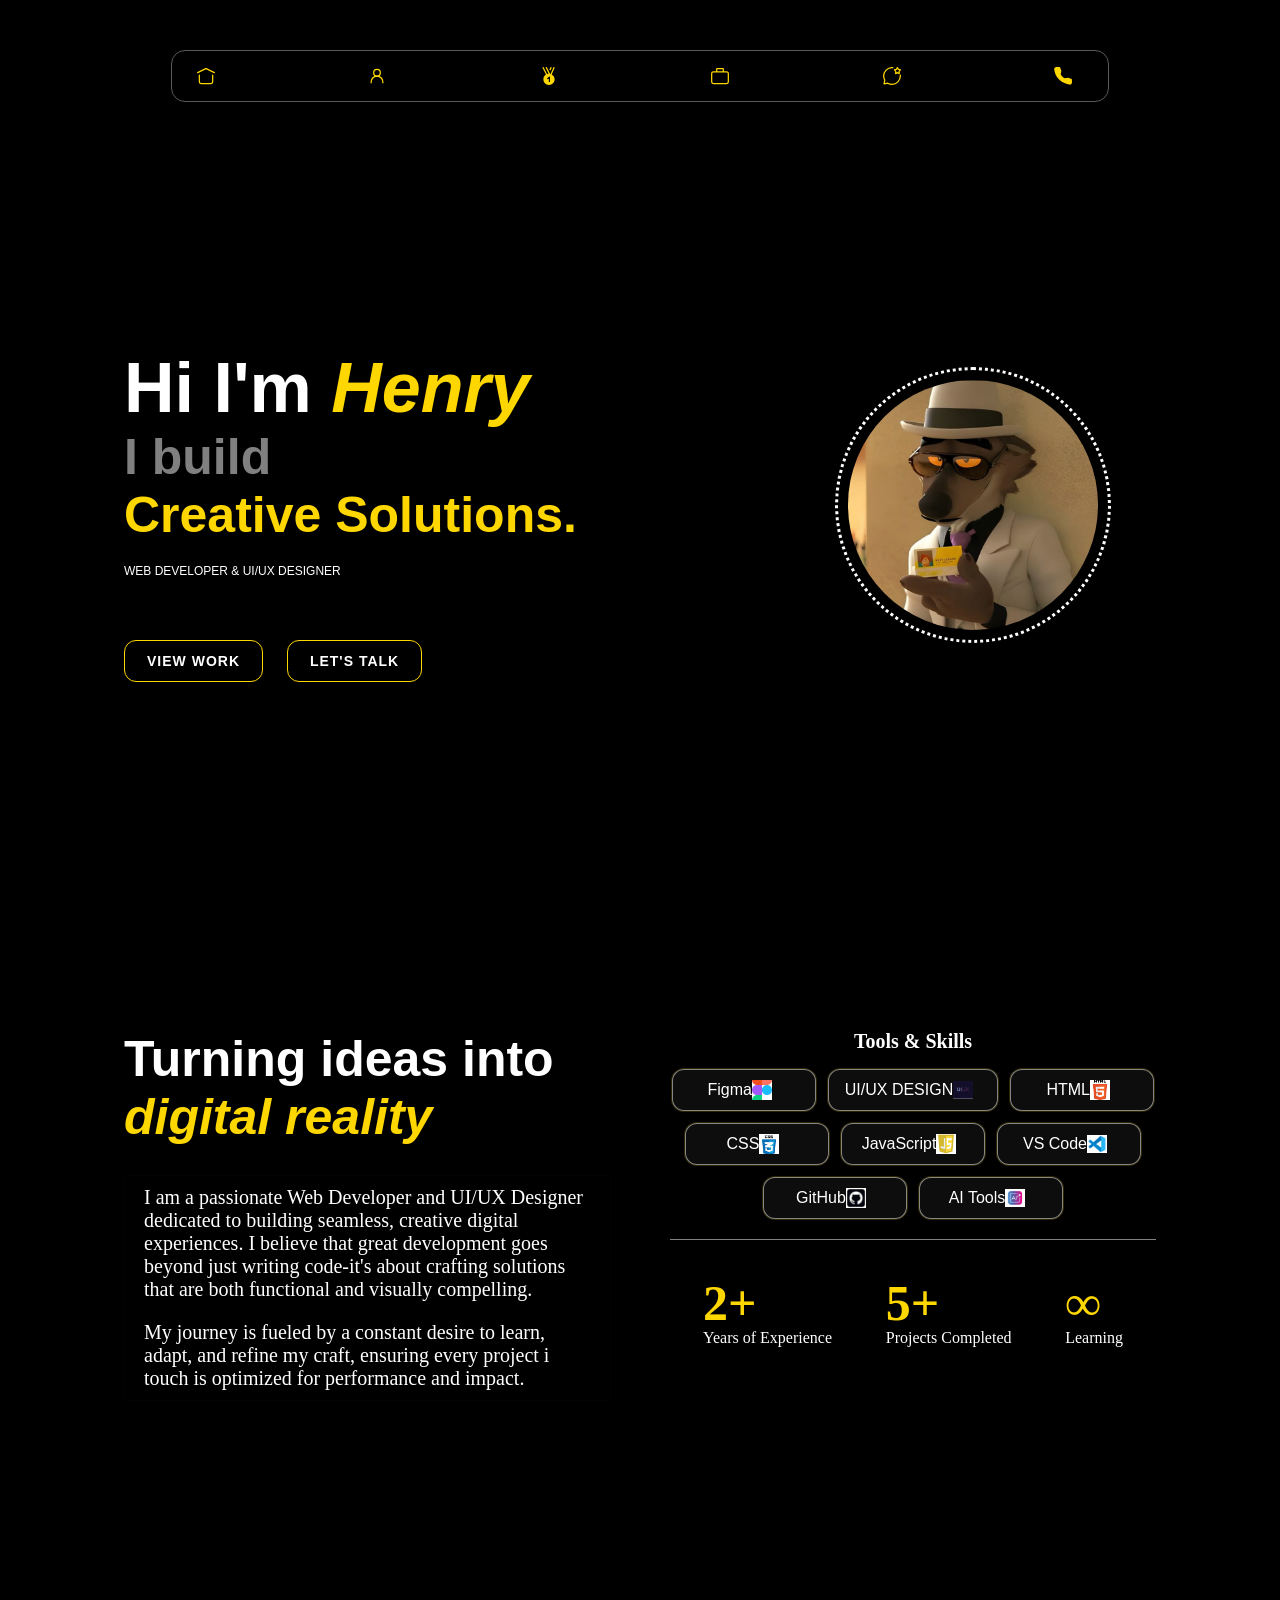
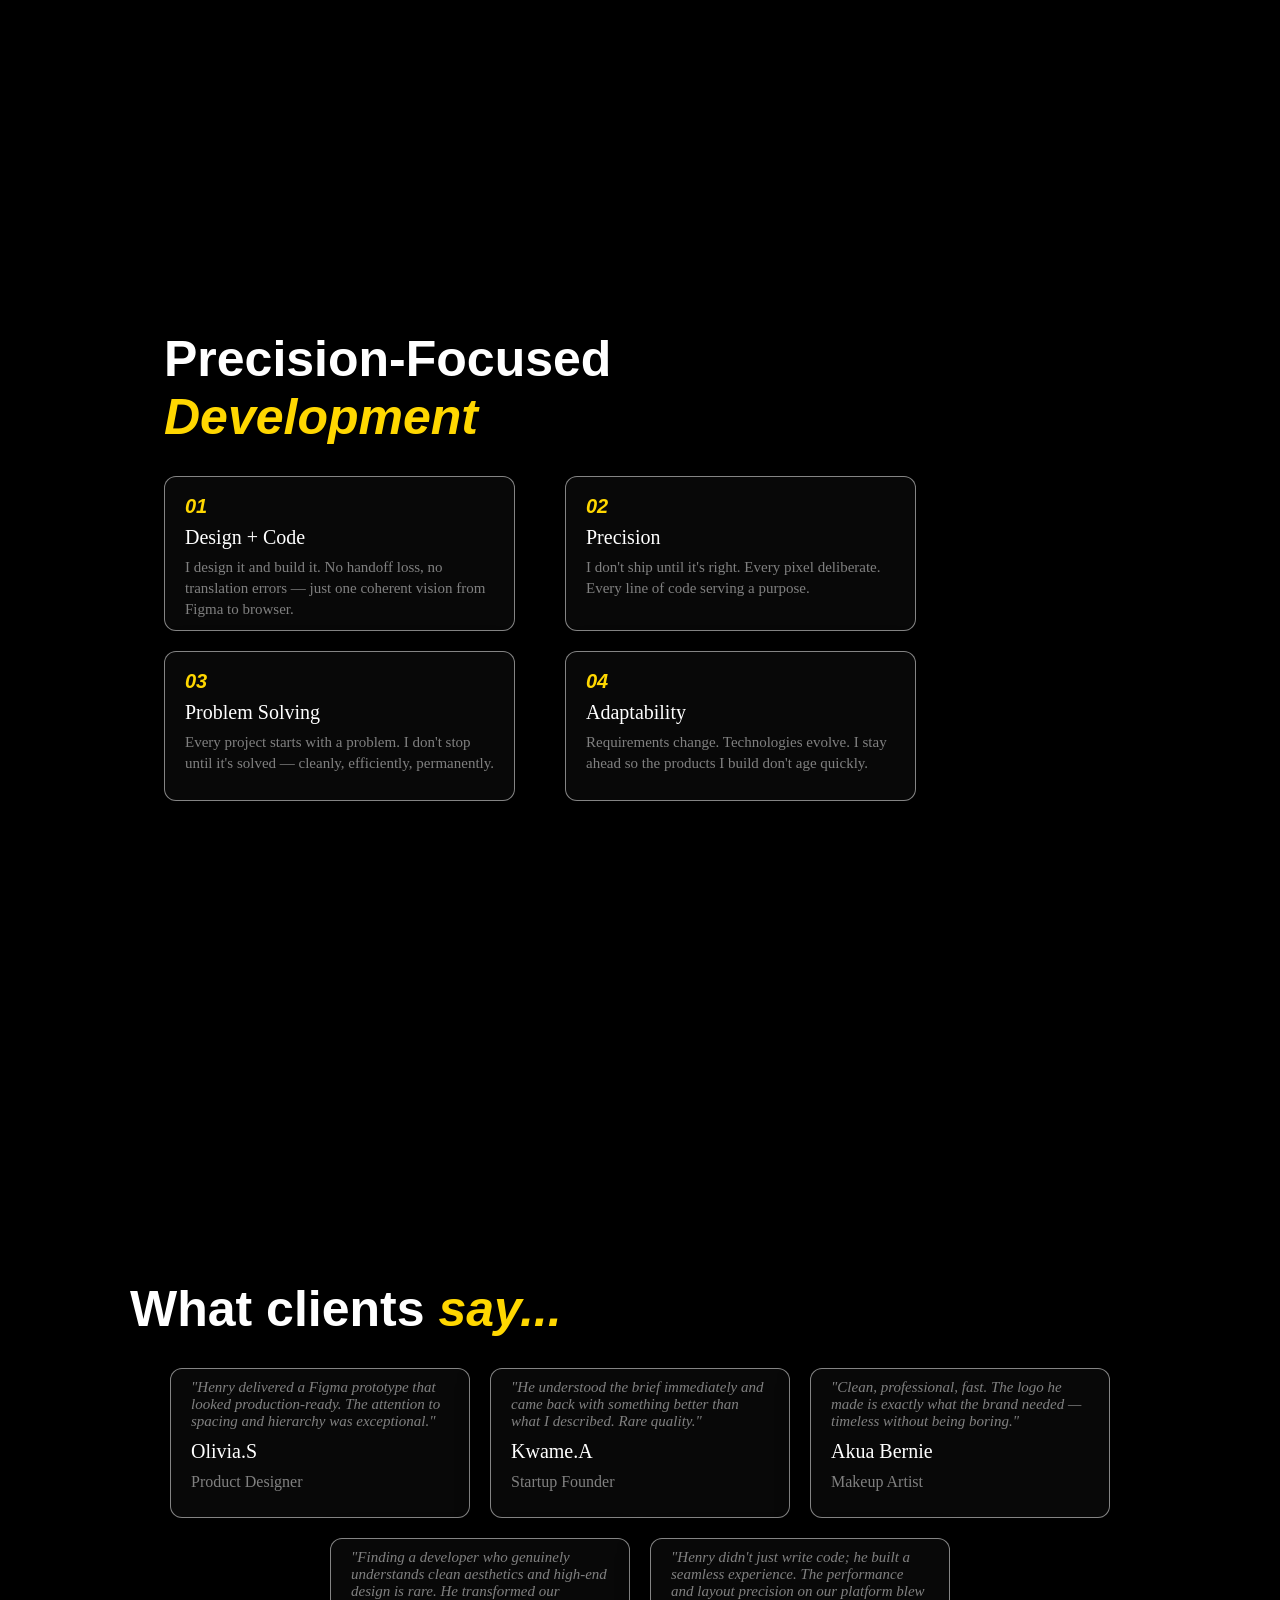
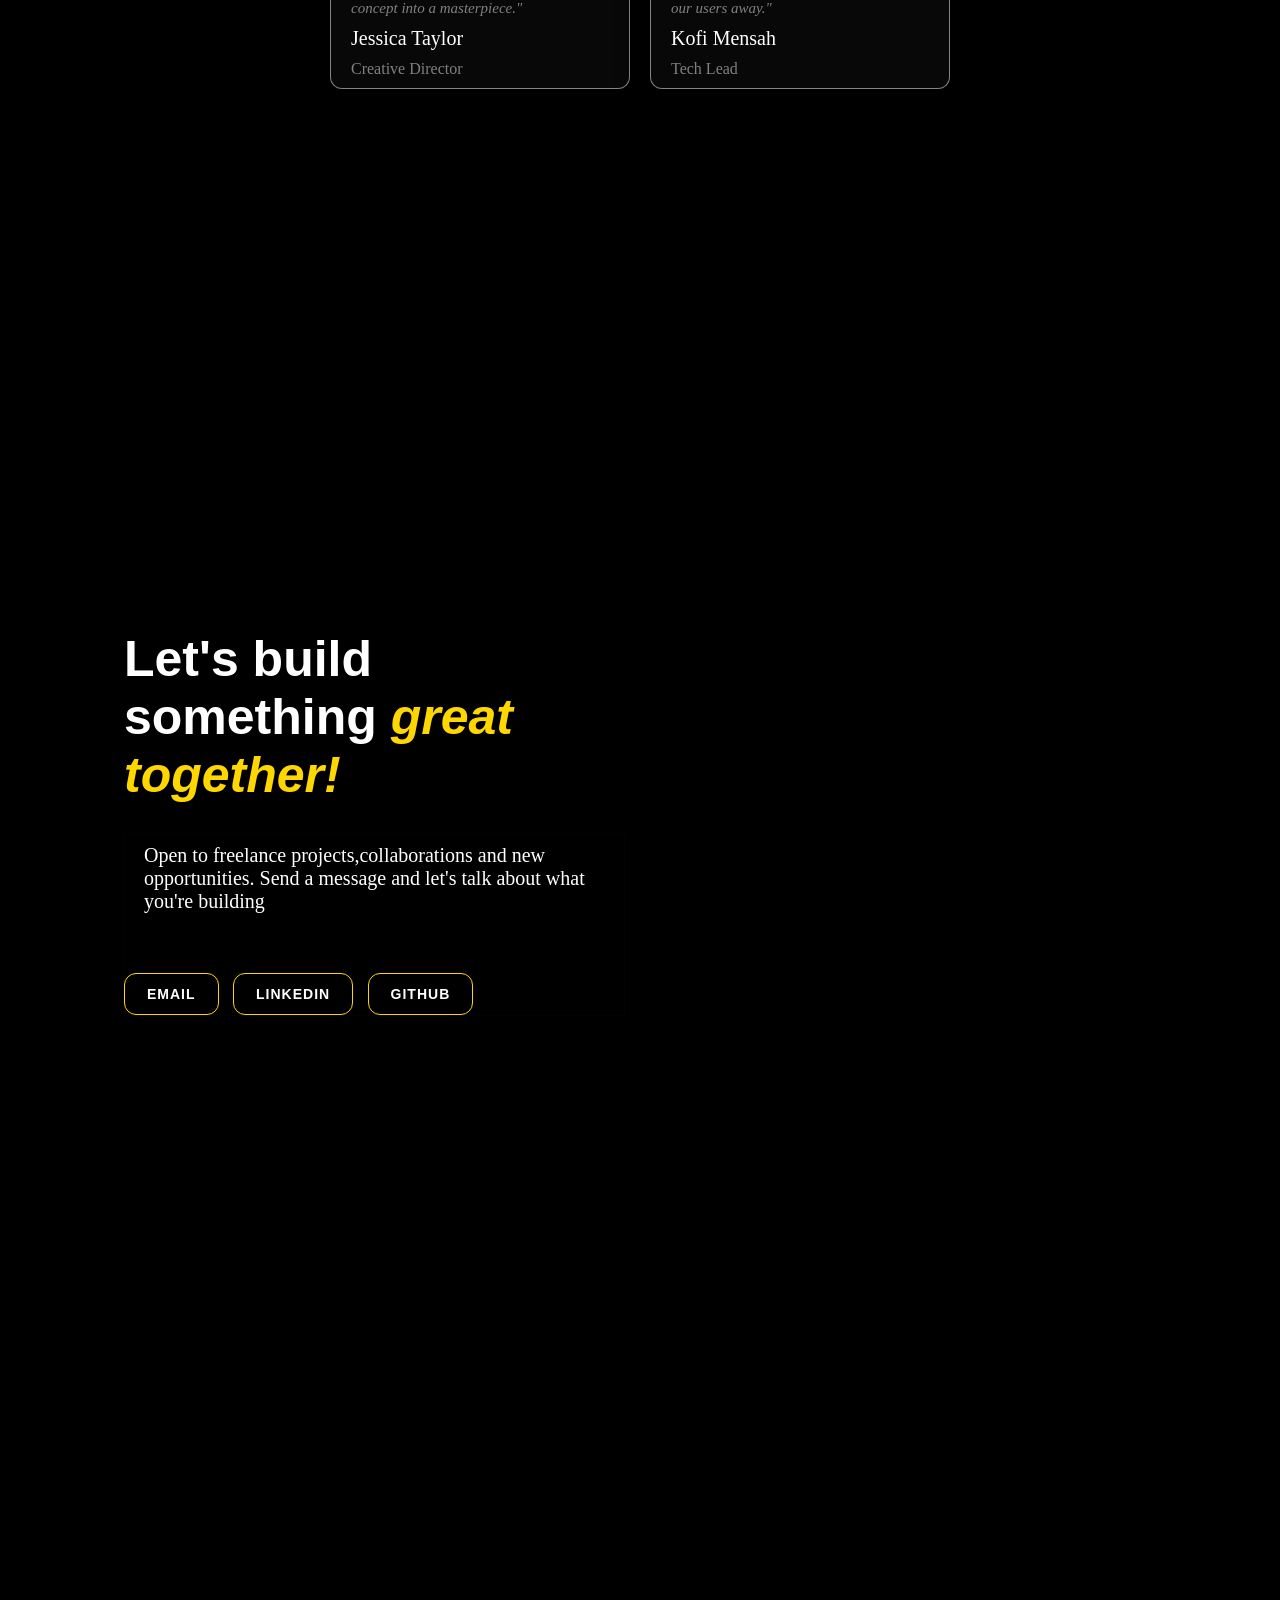
<file: index.html>
<!DOCTYPE html>
<html>

<head>
  <title>Portfolio</title>
  <link rel="preconnect" href="https://fonts.googleapis.com">
  <link rel="preconnect" href="https://fonts.gstatic.com" crossorigin>
  <link href="https://fonts.googleapis.com/css2?family=Poppins:wght@400;700&display=swap" rel="stylesheet">
  <link rel="stylesheet" href="styles.1/portfolio.css">
</head>

<body>

  <div class="header">
    <a href="#home" class="nav-link">
      <img class="home-icon" src="styles.1/icons.1/home.svg">
      <div class="tooltip"> Home</div>
    </a>

    <a href="#about" class="nav-link">
      <img class="about-icon" src="styles.1/icons.1/about.svg">
      <div class="tooltip">About me</div>
    </a>

    <a href="#why-me" class="nav-link">
      <img class="why-me-icon" src="styles.1/icons.1/whyme.svg">
      <div class="tooltip">Why Me</div>
    </a>

    <a href="#project" class="nav-link">
      <img class="project-icon" src="styles.1/icons.1/project.svg">
      <div class="tooltip">Projects</div>
    </a>

    <a href="#review" class="nav-link">
      <img class="review-icon" src="styles.1/icons.1/review.svg">
      <div class="tooltip">Review</div>
    </a>

    <a href="#reach" class="nav-link">
      <img class="reach-icon" src="styles.1/icons.1/reach.svg">
      <div class="tooltip">Contact</div>
    </a>

  </div>

  <main class="profile">
    <div id="home">
      <div class="left">
        <p class="hi">Hi I'm <span class="name-span">Henry</span></p>
        <p class="build">I build</p>
        <p class="creative">Creative Solutions.</p>
        <p class="cv"> WEB DEVELOPER & UI/UX DESIGNER </p>

        <a href="#project" class="view-work">VIEW WORK</a>
        <a href="#reach" class="let-talk">LET'S TALK</a>
      </div>


      <div class="right">
        <img class="profile-pic" src="styles.1/icons.1/wolfie.jpg">

      </div>
    </div>

    <div id="about">
      <div class="about-left">
        <p class="headline">Turning ideas into <span class="about-span">digital reality</span></p>
        <div class="flex-content">
          <div class="content-box">
            <p class="content"> I am a passionate Web Developer and UI/UX Designer dedicated to building seamless,
              creative digital experiences. I believe that great development goes beyond just writing code-it's about
              crafting solutions that are both functional and visually compelling.</p>
              
            <p class="content">My journey is fueled by a constant
              desire to learn, adapt, and refine my craft, ensuring every project i touch is optimized for performance
              and impact. </p>
          </div>
        </div>
      </div>
      <div class="about-right">
        <p class="tools"> Tools & Skills</p>
        <div class="tool-boxes">
          <span class="tool-box">Figma <img class="tool-icon" src="styles.1/icons.1/figma.png"></span>
          <span class="tool-box">UI/UX DESIGN <img class="tool-icon" src="styles.1/icons.1/ui.jpg"></span>
          <span class="tool-box">HTML <img class="tool-icon" src="styles.1/icons.1/html.png"></span>
          <span class="tool-box">CSS <img class="tool-icon" src="styles.1/icons.1/css.jpg"></span>
          <span class="tool-box">JavaScript <img class="tool-icon" src="styles.1/icons.1/javascript.png"></span>
          <span class="tool-box">VS Code  <img class="tool-icon" src="styles.1/icons.1/vscode.png"></span>
          <span class="tool-box">GitHub <img class="tool-icon" src="styles.1/icons.1/github.jpg"></span>
          <span class="tool-box">AI Tools <img class="tool-icon" src="styles.1/icons.1/AI.jpg"></span>
        </div>
        <div class="stats">
          <p class="stats-item"><span class="stats-span">2+</span> Years of Experience</p>
          <p class="stats-item"><span class="stats-span">5+</span> Projects Completed</p>
          <p class="stats-item"><span class="stats-span">∞</span> Learning</p>
        </div>
      </div>
    </div>
    </div>

    <div id="why-me">
      <p class="headline">Precision-Focused <span class="why-me-span">Development</span></p>
      <div class="why-me-boxes">
        <div class="why-me-box">
          <p class="box-number">01</p>
          <p class="why-me-headlines">Design + Code</p>
          <p class="why-me-paragraphs">I design it and build it. 
            No handoff loss, no translation errors — just one 
            coherent vision from Figma to browser.</p>
        </div>

        <div class="why-me-box">
          <p class="box-number">02</p>
          <p class="why-me-headlines">Precision</p>
          <p class="why-me-paragraphs">I don't ship until it's right.
             Every pixel deliberate. Every line of code serving a
              purpose.</p>
        </div>

        <div class="why-me-box">
          <p class="box-number">03</p>
          <p class="why-me-headlines">Problem Solving</p>
          <p class="why-me-paragraphs">Every project starts with a problem. 
            I don't stop until it's solved — 
            cleanly, efficiently, permanently.</p>
        </div>

        <div class="why-me-box">
          <p class="box-number">04</p>
          <p class="why-me-headlines">Adaptability</p>
          <p class="why-me-paragraphs">Requirements change. Technologies 
            evolve. I stay ahead so the products 
            I build don't age quickly.</p>
        </div>
      </div>
    </div>

    <div id="project"></div>


    <div id="review">
      <p class="headline">What clients<span class="review-span"> say...</span></p>
      <div class="review-boxes">
        <div class="review-box">
        <p class="review-comment">"Henry delivered a Figma prototype that looked production-ready. 
          The attention to spacing and hierarchy was exceptional."</p>
        <p class="reviewer">Olivia.S</p>
        <p class="reviewer-title">Product Designer</p>
        </div>
        <div class="review-box">
          <p class="review-comment">"He understood the brief immediately and came back with 
            something better than what I described. Rare quality."</p>
          <p class="reviewer">Kwame.A</p>
          <p class="reviewer-title">Startup Founder</p>
        </div>

        <div class="review-box">
          <p class="review-comment">"Clean, professional, fast. The logo he made is 
            exactly what the brand needed — timeless without 
            being boring."</p>
          <p class="reviewer">Akua Bernie</p>
          <p class="reviewer-title">Makeup Artist</p>
        </div>

        <div class="review-box">
          <p class="review-comment">"Finding a developer who genuinely understands clean 
            aesthetics and high-end design is rare. 
            He transformed our concept into a masterpiece."</p>
          <p class="reviewer">Jessica Taylor</p>
          <p class="reviewer-title">Creative Director</p>
        </div>

        <div class="review-box">
          <p class="review-comment">"Henry didn't just write code; he built a seamless experience. 
            The performance and layout precision on our platform blew our users away."</p>
          <p class="reviewer">Kofi Mensah</p>
          <p class="reviewer-title">Tech Lead</p>
        </div>

      </div>
    </div>

    <div id="reach">
      <p class="headline">Let's build something<span  class="reach-span"> great together!</span></p>
      <div class="content-box">
        <p class="content">Open to freelance projects,collaborations and new opportunities. Send a message and let's
          talk about what you're building</p>
          <div class="tool-boxes-reach">
            <a href="#project" class="Email">Email</a>
            <a href="#reach" class="LinkedIn">LinkedIn</a>
            <a href="#reach" class="GitHub">GitHub</a>
          </div>
      </div>
    </div>
  </main>

  <script src="js/portfolio.js"></script>
</body>

</html>
</file>
<file: styles.1/portfolio.css>
html {
  scroll-behavior: smooth;
  scroll-padding-top: 140px;
}

body {
  font-family: Roboto, Arial, sans-serif;
  background-color: #000000;
  color: #ffffff;
  margin: 0;
  padding: 80px 24px;
  height: 3000px;
  box-sizing: border-box;
}

.header {
  font-family: 'Montserrat', sans-serif;
  border: 1px solid rgba(255, 255, 255, 0.35);
  height: 50px;
  margin-top: 50px;
  width: 70%;
  max-width: 900px;
  border-radius: 14px;
  padding: 0px 20px;

  background: rgba(255, 255, 255, 0.07);
  backdrop-filter: blur(16px);
  -webkit-backdrop-filter: blur(16px);


  display: flex;
  flex-direction: row;
  justify-content: space-between;
  align-items: center;
  position: fixed;
  top: 0;

  left: 50%;
  transform: translateX(-50%);
  z-index: 1000;
}

.home-icon,
.about-icon,
.why-me-icon,
.project-icon,
.review-icon,
.reach-icon {
  width: 20px;
  height: 20px;
  padding: 0;
  border: none;
  border-radius: 0;
  display: block;
  background: transparent;
  object-fit: contain;
  transition: filter 0.3s ease, transform 0.2s ease;
}

.home-icon:hover,
.about-icon:hover,
.why-me-icon:hover,
.project-icon:hover,
.review-icon:hover,
.reach-icon:hover {
  filter: drop-shadow(0 0 8px rgba(255, 215, 0, 0.8));
  transform: scale(1.08);
}

.nav-link {
  width: 30px;
  height: 30px;
  border: none;
  margin-left: -1px;
  margin-right: 10px;
  background: transparent;
  padding: 0;
  display: flex;
  align-items: center;
  justify-content: center;
  position: relative;

  transition: transform 0.3s ease;
}

.nav-link .tooltip {
  font-family: Roboto, Arial, sans-serif;
  position: absolute;
  left: 50%;
  transform: translateX(-50%);
  color: white;
  padding-top: 4px;
  padding-bottom: 4px;
  border-radius: 4px;
  font-size: 8px;
  width: 35px;
  text-align: center;
  bottom: -22px;
  opacity: 0;
  transition: opacity 0.3s;
  pointer-events: none;
  white-space: nowrap;
}

.nav-link:hover .tooltip {
  opacity: 1;
}

.nav-link:hover {
  transform: scale(1.5);
}

.profile {
  font-family: Roboto, Arial, sans-serif;
  font-weight: bold;
  font-size: 50px;
  width: 100%;
  margin: 0;
  padding-bottom: 100px;
  color: white;
}

#home {
  display: flex;
  flex-direction: row;
  width: 100%;
  min-height: 100vh;
  box-sizing: border-box;
  justify-content: space-between;
  align-items: center;
}

.left {
  width: 50%;
  margin-left: 100px;
  padding-bottom: 100px;
}

.hi {
  margin-bottom: 0px;
  font-size: 70px;
}

/* Styling for the highlighted spans */
.name-span,
.about-span,
.why-me-span,
.reach-span,
.review-span {
  color: gold;
  font-style: italic;
  margin-bottom: 0px;
}

.build {
  margin-top: 0px;
  margin-bottom: 0px;
  color: grey;
}

.creative {
  margin-top: 0px;
  margin-bottom: 0px;
  color: gold;
}

.cv {
  font-size: 12px;
  font-weight: normal;
  margin-top: 20px;
}

.view-work,.let-talk, .Email, .LinkedIn, .GitHub {
  appearance: none;
  -webkit-appearance: none;
  background: transparent;
  color: white;
  border: 1px solid gold;
  border-radius: 12px;
  padding: 12px 22px;
  font-size: 14px;
  font-weight: 700;
  letter-spacing: 1px;
  text-transform: uppercase;
  text-decoration: none;
  font-family: inherit;
  cursor: pointer;
  margin-top: 50px;
  margin-right: 10px;
  transition: all 0.2s ease;
  display: inline-block;
}

.view-work:hover,.let-talk:hover, .Email:hover, .LinkedIn:hover, .GitHub:hover {
  background: gold;
  color: black;
  transform: translateY(-2px);
  box-shadow: 0 8px 18px rgba(255, 215, 0, 0.25);
}

.right {
  width: 50%;
  display: flex;
  justify-content: center;
  padding-bottom: 100px;
}

.profile-pic {
  height: 250px;
  width: 250px;
  border-radius: 50%;
  object-fit: cover;
  border: 3px dotted white;
  padding: 10px;
  margin-top: 50px;
}

#about {
  display: flex;
  justify-content: space-between;
  align-items: flex-start;
  gap: 60px;
  margin-left: 100px;
  margin-right: 100px;
  min-height: 100vh;
  box-sizing: border-box;
  margin-top: 0px;
}

.about-left {
  width: 48%;
}

/*general headlines style*/
.headline {
  color: white;
  width: 100%;
  max-width: 500px;
  margin-bottom: 30px;
}

.flex-content {
  display: flex;
  flex-direction: row;
  justify-content: space-between;
  align-items: flex-start;
  margin-top: 0px;
}

.content-box {
  color: white;
  font-size: 16px;
  font-weight: 500;
  box-shadow: 0 0 0 0.1px rgba(255, 215, 0, 0.18);
}

/* Styling for the content paragraphs */
.content {
  font-weight: normal;
  font-family: aerial;
  font-size: 20px;
  margin-top: 0px;
  margin-bottom: 0px;
  width: auto;
  padding: 10px 20px;

}

.about-right {
  width: 48%;
  padding-top: 50px;
  display: flex;
  flex-direction: column;
  align-items: center;
  justify-content: center;
}

.tools {
  width: 100%;
  max-width: 300px;
  font-family: aerial;
  font-size: 20px;
  font-weight: bold;
  text-align: center;
  margin: 0;
}

.tool-boxes {
  display: flex;
  flex-wrap: wrap;
  justify-content: center;
  gap: 12px;
  margin-top: 16px;
  width: 100%;
  min-width: 380px;
  padding-bottom: 20px;
  margin-bottom: 18px;
  border-bottom: 1px solid rgba(255, 255, 255, 0.5);
}

.tool-box {
  display: inline-flex;
  align-items: center;
  justify-content: center;
  min-width: 110px;
  padding: 10px 16px;
  border: 1px solid rgba(255, 255, 255, 0.5);
  border-radius: 12px;
  background: rgba(255, 255, 255, 0.05);
  color: white;
  font-size: 16px;
  font-weight: 500;
  box-shadow: 0 0 0 1px rgba(255, 215, 0, 0.18);
}

.tool-icon {
  width: 20px;
  height: 20px;
  margin-right: 8px;
  object-fit: contain;
}

.stats {
  display: flex;
  align-items: flex-end;
  justify-content: space-between;
  width: 100%;
  max-width: 420px;
  gap: 18px;
  margin-top: 20px;
  font-family: aerial;
  font-size: 16px;
  font-weight: 500;
}

.stats-item {
  display: flex;
  flex-direction: column;
  align-items: flex-start;
  justify-content: flex-end;
  color: white;
  font-size: 16px;
  font-weight: 500;
  margin: 0;
  line-height: 1.2;
}

.stats-span {
  display: block;
  color: gold;
  font-size: 50px;
  font-weight: bold;
  line-height: 1;
}

#why-me {
  margin-left: 100px;
  margin-right: 300px;
  min-height: 100vh;
  box-sizing: border-box;
  padding: 0 40px;
}

.why-me-boxes {
  display: grid;
  grid-template-columns: repeat(2, minmax(350px, 1fr));
  margin-top: 0px;
  row-gap: 20px;
  column-gap: 50px;
  margin-top: 0;
}

.why-me-box {
  border: 1px solid rgba(255, 255, 255, 0.5);
  border-radius: 12px;
  width: 100%;
  min-height: 150px;
  padding: 10px 20px;
  box-sizing: border-box;

  background: rgba(255, 255, 255, 0.03);
  /* Very faint translucent white */
  backdrop-filter: blur(16px);
  -webkit-backdrop-filter: blur(16px);
  /* Safari support */
  box-shadow: 0 10px 30px rgba(0, 0, 0, 0.5);
  /* Soft depth shadow */
  transition: all 0.3s ease;
}

.box-number {
  font-size: 20px;
  font-weight: bold;
  font-style: italic;
  color: gold;
  margin: 0;
  padding: 8px 0 0;
}

.why-me-headlines {
  font-weight: normal;
  font-family: aerial;
  font-size: 20px;
  margin: 0;
  width: auto;
  padding: 8px 0 0;
}

.why-me-paragraphs {
  font-weight: normal;
  font-family: aerial;
  font-size: 15px;
  margin: 0;
  width: auto;
  padding: 8px 0 0;
  color: grey;
  line-height: 1.4;
}

#review {
  max-width: 1100px;
  margin: 0 auto;
  min-height: 100vh;
  box-sizing: border-box;
  padding: 0 40px;
}

.review-boxes {
  display: flex;
  flex-wrap: wrap;
  justify-content: center;
  gap: 20px;
  width: 100%;
  margin-top: 0;
}

.review-box {
  border: 1px solid rgba(255, 255, 255, 0.5);
  border-radius: 12px;
  align-items: center;
  width: 300px;
  min-height: 150px;
  padding: 10px 20px;
  box-sizing: border-box;

  background: rgba(255, 255, 255, 0.03);
  /* Very faint translucent white */
  backdrop-filter: blur(16px);
  -webkit-backdrop-filter: blur(16px);
  /* Safari support */
  box-shadow: 0 10px 30px rgba(0, 0, 0, 0.5);
  /* Soft depth shadow */
}

.review-comment {
  font-weight: normal;
  font-family: aerial;
  font-size: 15px;
  font-style: italic;
  margin: 0;
  width: auto;
  padding: 0;
  color: grey;
}

.reviewer {
  font-weight: normal;
  font-family: aerial;
  font-size: 20px;
  margin-top: 10px;
  margin-bottom: 10px;
  width: auto;
  padding: 0;
}

.reviewer-title {
  font-weight: normal;
  font-family: aerial;
  font-size: 16px;
  margin: 0;
  width: auto;
  padding: 0;
  color: grey;
}

#reach {
  margin-left: 100px;
  margin-right: 100px;
  min-height: 100vh;
  box-sizing: border-box;
  width: 500px;
}
</file>
